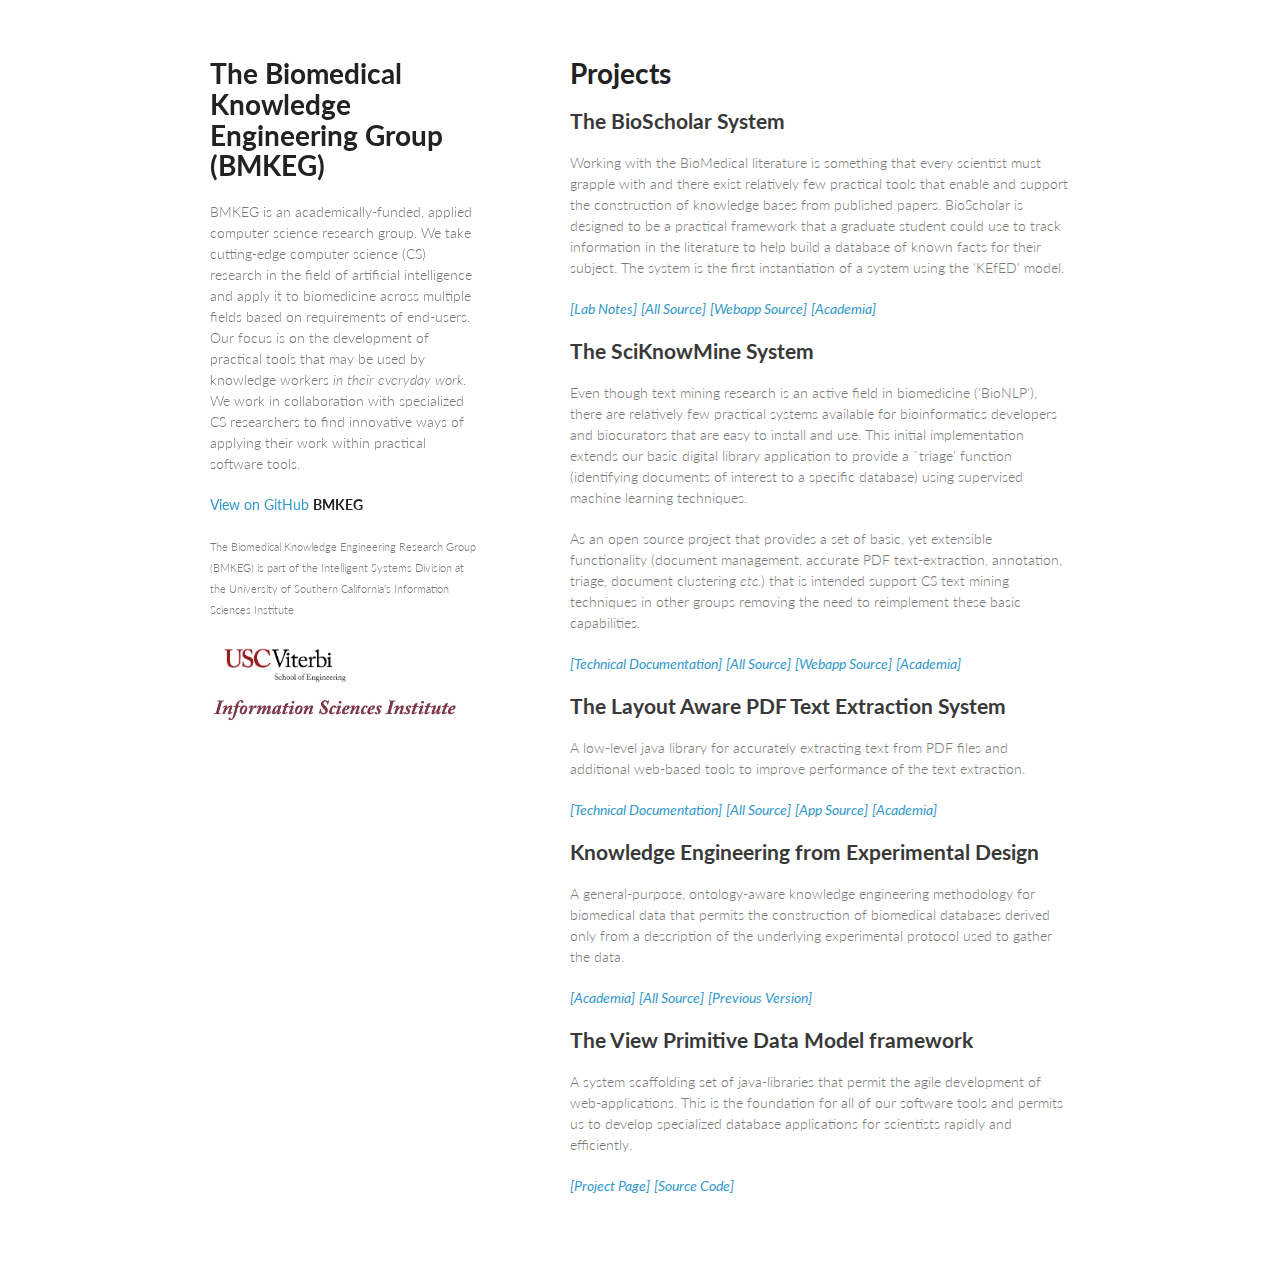
<file: index.html>
<!doctype html>
<html>
  <head>
    <meta charset="utf-8">
    <meta http-equiv="X-UA-Compatible" content="chrome=1">
    <title>The Biomedical Knowledge Engineering Group (BMKEG)</title>

    <link rel="stylesheet" href="stylesheets/styles.css">
    <link rel="stylesheet" href="stylesheets/pygment_trac.css">
    <meta name="viewport" content="width=device-width, initial-scale=1, user-scalable=no">
    <!--[if lt IE 9]>
    <script src="//html5shiv.googlecode.com/svn/trunk/html5.js"></script>
    <![endif]-->
  </head>
  <body>
  	<div class="wrapper">
      <header>
        <h1>The Biomedical Knowledge Engineering Group (BMKEG) </h1>
       	<p>BMKEG is an academically-funded, applied computer science research group. We 
		take cutting-edge computer science (CS) research in the field of artificial intelligence 
		and apply it to biomedicine across multiple fields based on requirements of end-users.
		Our focus is on the development of practical tools that may be used by knowledge 
		workers <i>in their everyday work</i>. We work in collaboration with 
		specialized CS researchers to find innovative ways of applying their work within
		practical software tools.</p>   
		
       <p class="view"><a href="https://github.com/BMKEG/">View on GitHub <strong>BMKEG</strong></a></p>
       
       		<p><small> The Biomedical Knowledge Engineering Research Group (BMKEG) is part of the 
		Intelligent Systems Division at the University of Southern California's Information Sciences Institute</small></p>
 		<p><a href="http://bmkeg.isi.edu"><img width="150px" src="images/usc/viterbi.jpg"/><br><img width="250px" src="images/usc/isi.jpg"/></a>
		</p>
       
      </header>
      
      <section>
        <h1><a name="welcome-to-projects" class="anchor" href="#welcome-to-projects">
        <span class="octicon octicon-link"></span></a>
        Projects </h1>
        
        <h2>The BioScholar System</h2>

        <p>Working with the BioMedical literature is something that every scientist must 
        grapple with and there exist relatively few practical tools that enable and support
        the construction of knowledge bases from published papers. BioScholar is designed to 
        be a practical framework that a graduate student could use to track information 
        in the literature to help build a database of known facts for their subject. The 
        system is the first instantiation of a system using the 'KEfED' model. </p>
 	 
	 	<p>
		<div>
        	<a href="http://bmkeg.github.io/bigMechKefedJavaWorkbook/"><em>[Lab Notes]</em></a> 
        	<a href="https://github.com/BMKEG/bioscholarProject"><em>[All Source]</em></a>
        	<a href="https://github.com/BMKEG/bioscholar"><em>[Webapp Source]</em></a> 
        	<a href="http://www.isi.edu/projects/bioscholar/overview"><em>[Academia]</em></a>
        </div>
        </p>
        <h2>The SciKnowMine System</h2>
        <p>Even though text mining research is an active field in biomedicine ('BioNLP'), 
        there are relatively few practical systems available for bioinformatics developers
        and biocurators that are easy to install and use. This initial implementation
        extends our basic digital library application to provide a `triage' function 
        (identifying documents of interest to a specific database) using supervised 
	 	machine learning techniques.</p>
 		<p>As an open source project that provides a set of basic, yet extensible 
 		functionality (document management, accurate PDF text-extraction, annotation, 
 		triage, document clustering <i>etc.</i>) that is intended support CS text mining 
 		techniques in other groups removing the need to reimplement these basic 
 		capabilities.</p>
	 
	 	<p>
		<div>
        	<a href="https://bmkeg.github.io/sciKnowMine"><em>[Technical Documentation]</em></a> 
        	<a href="https://github.com/BMKEG/sciKnowMineProject"><em>[All Source]</em></a>
        	<a href="https://github.com/BMKEG/sciKnowMine"><em>[Webapp Source]</em></a> 
        	<a href="http://www.isi.edu/projects/sciknowmine/overview"><em>[Academia]</em></a>
        </div>
        </p>

        <h2>The Layout Aware PDF Text Extraction System</h2>
        <p>A low-level java library for accurately extracting text from PDF files and 
        additional web-based tools to improve performance of the text extraction.</p> 
        <p>
		<div>
        	<a href="https://bmkeg.github.io/lapdftext"><em>[Technical Documentation]</em></a> 
        	<a href="https://github.com/BMKEG/lapdftextProject"><em>[All Source]</em></a>
        	<a href="https://github.com/BMKEG/lapdftext"><em>[App Source]</em></a> 
        	<a href="http://www.isi.edu/projects/lapdf-text/overview"><em>[Academia]</em></a>
        </div>
        </p>
		
	    <h2>Knowledge Engineering from Experimental Design</h2>
        <p>A general-purpose, ontology-aware knowledge engineering methodology for 
        biomedical data that permits the construction of biomedical databases derived 
        only from a description of the underlying experimental protocol used to gather 
        the data.</p> 
        <p>
		<div>
        	<a href="http://www.isi.edu/projects/kefed_ooevv/kefed_ooevv_technology"><em>[Academia]</em></a>
        	<a href="https://github.com/BMKEG/kefedProject"><em>[All Source]</em></a>
        	<a href="http://www.isi.edu/projects/kefed_ooevv/kefed_ooevv_technology"><em>[Previous Version]</em></a>
        </div>
        </p>
		
		<h2>The View Primitive Data Model framework</h2>
        <p>A system scaffolding set of java-libraries that permit the agile development of 
        web-applications. This is the foundation for all of our software tools and 
        permits us to develop specialized database applications for scientists rapidly and 
        efficiently.</p> 
        <p>
		<div>
        	<a href="http://www.isi.edu/projects/vpdmf/overview"><em>[Project Page]</em></a>
        	<a href="https://github.com/BMKEG/vpdmfProject"><em>[Source Code]</em></a>
        	<!--<a href="triageUserManual.html"><em>[User Manual]</em></a>-->
        </div>
        </p>
        </section>

    <!-- FOOTER  -->
   </div>
   <script>
  	(function(i,s,o,g,r,a,m){i['GoogleAnalyticsObject']=r;i[r]=i[r]||function(){
  	(i[r].q=i[r].q||[]).push(arguments)},i[r].l=1*new Date();a=s.createElement(o),
  	m=s.getElementsByTagName(o)[0];a.async=1;a.src=g;m.parentNode.insertBefore(a,m)
  	})(window,document,'script','//www.google-analytics.com/analytics.js','ga');
	ga('create', 'UA-50171612-2', 'bmkeg.github.io');
  	ga('send', 'pageview');
	</script>


  </body>
</html>
</file>
<file: stylesheets/styles.css>
@import url(https://fonts.googleapis.com/css?family=Lato:300italic,700italic,300,700);

body {
  padding:50px;
  font:14px/1.5 Lato, "Helvetica Neue", Helvetica, Arial, sans-serif;
  color:#777;
  font-weight:300;
}

h1, h2, h3, h4, h5, h6 {
  color:#222;
  margin:0 0 20px;
}

p, ul, ol, table, pre, dl {
  margin:0 0 20px;
}

h1, h2, h3 {
  line-height:1.1;
}

h1 {
  font-size:28px;
}

h2 {
  color:#393939;
}

h3, h4, h5, h6 {
  color:#494949;
}

a {
  color:#39c;
  font-weight:400;
  text-decoration:none;
}

a small {
  font-size:11px;
  color:#777;
  margin-top:-0.6em;
  display:block;
}

.wrapper {
  width:860px;
  margin:0 auto;
}

blockquote {
  border-left:1px solid #e5e5e5;
  margin:0;
  padding:0 0 0 20px;
  font-style:italic;
}

code, pre {
  font-family:Monaco, Bitstream Vera Sans Mono, Lucida Console, Terminal;
  color:#333;
  font-size:12px;
}

pre {
  padding:8px 15px;
  background: #f8f8f8;  
  border-radius:5px;
  border:1px solid #e5e5e5;
  overflow-x: auto;
}

table {
  width:100%;
  border-collapse:collapse;
}

th, td {
  text-align:left;
  padding:5px 10px;
  border-bottom:1px solid #e5e5e5;
}

dt {
  color:#444;
  font-weight:700;
}

th {
  color:#444;
}

img {
  max-width:100%;
}

header {
  width:270px;
  float:left;
  position:fixed;
}

header ul {
  list-style:none;
  height:40px;
  
  padding:0;
  
  background: #eee;
  background: -moz-linear-gradient(top, #f8f8f8 0%, #dddddd 100%);
  background: -webkit-gradient(linear, left top, left bottom, color-stop(0%,#f8f8f8), color-stop(100%,#dddddd));
  background: -webkit-linear-gradient(top, #f8f8f8 0%,#dddddd 100%);
  background: -o-linear-gradient(top, #f8f8f8 0%,#dddddd 100%);
  background: -ms-linear-gradient(top, #f8f8f8 0%,#dddddd 100%);
  background: linear-gradient(top, #f8f8f8 0%,#dddddd 100%);
  
  border-radius:5px;
  border:1px solid #d2d2d2;
  box-shadow:inset #fff 0 1px 0, inset rgba(0,0,0,0.03) 0 -1px 0;
  width:270px;
}

header li {
  width:89px;
  float:left;
  border-right:1px solid #d2d2d2;
  height:40px;
}

header ul a {
  line-height:1;
  font-size:11px;
  color:#999;
  display:block;
  text-align:center;
  padding-top:6px;
  height:40px;
}

strong {
  color:#222;
  font-weight:700;
}

header ul li + li {
  width:88px;
  border-left:1px solid #fff;
}

header ul li + li + li {
  border-right:none;
  width:89px;
}

header ul a strong {
  font-size:14px;
  display:block;
  color:#222;
}

section {
  width:500px;
  float:right;
  padding-bottom:50px;
}

small {
  font-size:11px;
}

hr {
  border:0;
  background:#e5e5e5;
  height:1px;
  margin:0 0 20px;
}

footer {
  width:270px;
  float:left;
  position:fixed;
  bottom:50px;
}

@media print, screen and (max-width: 960px) {
  
  div.wrapper {
    width:auto;
    margin:0;
  }
  
  header, section, footer {
    float:none;
    position:static;
    width:auto;
  }
  
  header {
    padding-right:320px;
  }
  
  section {
    border:1px solid #e5e5e5;
    border-width:1px 0;
    padding:20px 0;
    margin:0 0 20px;
  }
  
  header a small {
    display:inline;
  }
  
  header ul {
    position:absolute;
    right:50px;
    top:52px;
  }
}

@media print, screen and (max-width: 720px) {
  body {
    word-wrap:break-word;
  }
  
  header {
    padding:0;
  }
  
  header ul, header p.view {
    position:static;
  }
  
  pre, code {
    word-wrap:normal;
  }
}

@media print, screen and (max-width: 480px) {
  body {
    padding:15px;
  }
  
  header ul {
    display:none;
  }
}

@media print {
  body {
    padding:0.4in;
    font-size:12pt;
    color:#444;
  }
}
</file>
<file: stylesheets/pygment_trac.css>
.highlight  { background: #ffffff; }
.highlight .c { color: #999988; font-style: italic } /* Comment */
.highlight .err { color: #a61717; background-color: #e3d2d2 } /* Error */
.highlight .k { font-weight: bold } /* Keyword */
.highlight .o { font-weight: bold } /* Operator */
.highlight .cm { color: #999988; font-style: italic } /* Comment.Multiline */
.highlight .cp { color: #999999; font-weight: bold } /* Comment.Preproc */
.highlight .c1 { color: #999988; font-style: italic } /* Comment.Single */
.highlight .cs { color: #999999; font-weight: bold; font-style: italic } /* Comment.Special */
.highlight .gd { color: #000000; background-color: #ffdddd } /* Generic.Deleted */
.highlight .gd .x { color: #000000; background-color: #ffaaaa } /* Generic.Deleted.Specific */
.highlight .ge { font-style: italic } /* Generic.Emph */
.highlight .gr { color: #aa0000 } /* Generic.Error */
.highlight .gh { color: #999999 } /* Generic.Heading */
.highlight .gi { color: #000000; background-color: #ddffdd } /* Generic.Inserted */
.highlight .gi .x { color: #000000; background-color: #aaffaa } /* Generic.Inserted.Specific */
.highlight .go { color: #888888 } /* Generic.Output */
.highlight .gp { color: #555555 } /* Generic.Prompt */
.highlight .gs { font-weight: bold } /* Generic.Strong */
.highlight .gu { color: #800080; font-weight: bold; } /* Generic.Subheading */
.highlight .gt { color: #aa0000 } /* Generic.Traceback */
.highlight .kc { font-weight: bold } /* Keyword.Constant */
.highlight .kd { font-weight: bold } /* Keyword.Declaration */
.highlight .kn { font-weight: bold } /* Keyword.Namespace */
.highlight .kp { font-weight: bold } /* Keyword.Pseudo */
.highlight .kr { font-weight: bold } /* Keyword.Reserved */
.highlight .kt { color: #445588; font-weight: bold } /* Keyword.Type */
.highlight .m { color: #009999 } /* Literal.Number */
.highlight .s { color: #d14 } /* Literal.String */
.highlight .na { color: #008080 } /* Name.Attribute */
.highlight .nb { color: #0086B3 } /* Name.Builtin */
.highlight .nc { color: #445588; font-weight: bold } /* Name.Class */
.highlight .no { color: #008080 } /* Name.Constant */
.highlight .ni { color: #800080 } /* Name.Entity */
.highlight .ne { color: #990000; font-weight: bold } /* Name.Exception */
.highlight .nf { color: #990000; font-weight: bold } /* Name.Function */
.highlight .nn { color: #555555 } /* Name.Namespace */
.highlight .nt { color: #000080 } /* Name.Tag */
.highlight .nv { color: #008080 } /* Name.Variable */
.highlight .ow { font-weight: bold } /* Operator.Word */
.highlight .w { color: #bbbbbb } /* Text.Whitespace */
.highlight .mf { color: #009999 } /* Literal.Number.Float */
.highlight .mh { color: #009999 } /* Literal.Number.Hex */
.highlight .mi { color: #009999 } /* Literal.Number.Integer */
.highlight .mo { color: #009999 } /* Literal.Number.Oct */
.highlight .sb { color: #d14 } /* Literal.String.Backtick */
.highlight .sc { color: #d14 } /* Literal.String.Char */
.highlight .sd { color: #d14 } /* Literal.String.Doc */
.highlight .s2 { color: #d14 } /* Literal.String.Double */
.highlight .se { color: #d14 } /* Literal.String.Escape */
.highlight .sh { color: #d14 } /* Literal.String.Heredoc */
.highlight .si { color: #d14 } /* Literal.String.Interpol */
.highlight .sx { color: #d14 } /* Literal.String.Other */
.highlight .sr { color: #009926 } /* Literal.String.Regex */
.highlight .s1 { color: #d14 } /* Literal.String.Single */
.highlight .ss { color: #990073 } /* Literal.String.Symbol */
.highlight .bp { color: #999999 } /* Name.Builtin.Pseudo */
.highlight .vc { color: #008080 } /* Name.Variable.Class */
.highlight .vg { color: #008080 } /* Name.Variable.Global */
.highlight .vi { color: #008080 } /* Name.Variable.Instance */
.highlight .il { color: #009999 } /* Literal.Number.Integer.Long */

.type-csharp .highlight .k { color: #0000FF }
.type-csharp .highlight .kt { color: #0000FF }
.type-csharp .highlight .nf { color: #000000; font-weight: normal }
.type-csharp .highlight .nc { color: #2B91AF }
.type-csharp .highlight .nn { color: #000000 }
.type-csharp .highlight .s { color: #A31515 }
.type-csharp .highlight .sc { color: #A31515 }
</file>
